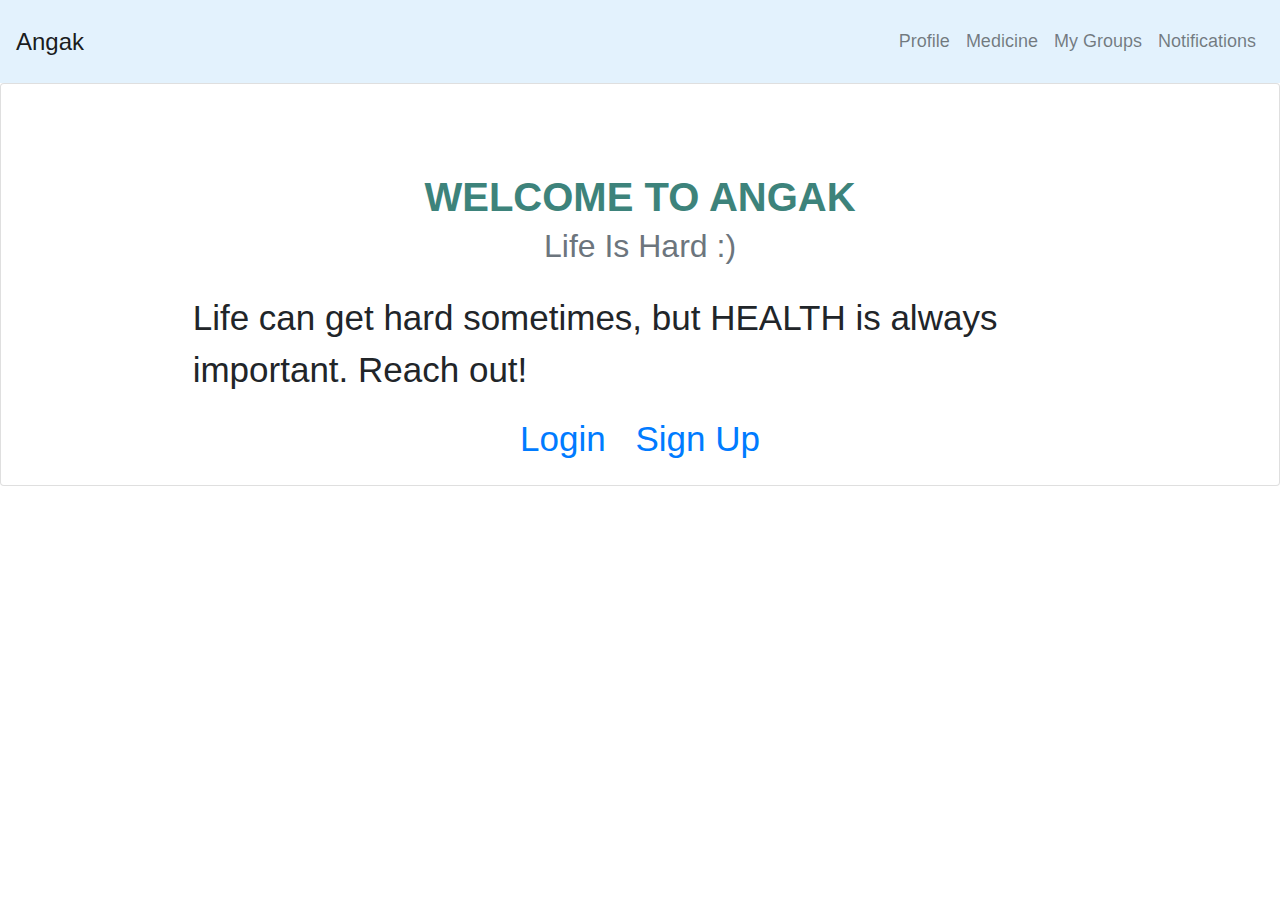
<file: index.html>
<!DOCTYPE html>
<html>
<head>
    <meta charset="UTF-8">
    <meta name="viewport" content="width=device-width, initial-scale=1">
    <link href="style.css" rel="stylesheet"/>
    <link rel="stylesheet" href="https://maxcdn.bootstrapcdn.com/bootstrap/4.5.2/css/bootstrap.min.css">
    <script src="https://ajax.googleapis.com/ajax/libs/jquery/3.5.1/jquery.min.js"></script>
    <script src="https://cdnjs.cloudflare.com/ajax/libs/popper.js/1.16.0/umd/popper.min.js"></script>
    <script src="https://maxcdn.bootstrapcdn.com/bootstrap/4.5.2/js/bootstrap.min.js"></script>
</head>

<style>
  .navbar-custom {
      background-color: #e3f2fd; /* Set the desired background color */
  }

  .navbar-custom {
        background-color: #e3f2fd;
        padding-top: 20px;
        padding-bottom: 20px;
    }

    .navbar-custom .navbar-brand {
        font-size: 24px;
        line-height: 1; /* Adjust line height */
    }

    .navbar-custom .nav-link {
        font-size: 18px;
        line-height: 1.5; /* Adjust line height */
    }

    .card-body {
        font-size: 35px;
        padding-left: 15%;
        padding-right: 15%;
        padding-top: 7%;
    }
    #linkSL {
        text-align: center;
        
    }
    .card-title {
        color: #3d837b;
        font-weight: bold;
        text-align: center;
    }
    .card-subtitle {
        text-align: center;
        padding-bottom: 2%;
    }
</style>


<body>
  <nav class="navbar navbar-expand-lg navbar-light navbar-custom">
    <a class="navbar-brand" href="index.html">Angak</a>
    <button class="navbar-toggler" type="button" data-toggle="collapse" data-target="#navbarNav">
        <span class="navbar-toggler-icon"></span>
    </button>
    <div class="collapse navbar-collapse" id="navbarNav">
        <ul class="navbar-nav ml-auto">
            <li class="nav-item">
                <a class="nav-link" href="profile.html">Profile</a>
            </li>
            <li class="nav-item">
                <a class="nav-link" href="medicine.html">Medicine</a>
            </li>
            <li class="nav-item">
                <a class="nav-link" href="MyGroup.html">My Groups</a>
            </li>
            <li class="nav-item">
                <a class="nav-link" href="#">Notifications</a>
            </li>
        </ul>
    </div>
  </nav>

  <div class="card" >
    <div class="card-body">
      <h1 class="card-title">WELCOME TO ANGAK</h1>
      <h2 class="card-subtitle mb-2 text-muted">Life Is Hard :)</h2>
      <p class="card-text">Life can get hard sometimes, but HEALTH is always important. Reach out!</p>
      <div id="linkSL">
        <a href="Login.html" class="card-link">Login</a>
        <a href="signup.html" class="card-link">Sign Up</a>
      </div>
      
    </div>
  </div>
  

</body>
</html>
</file>
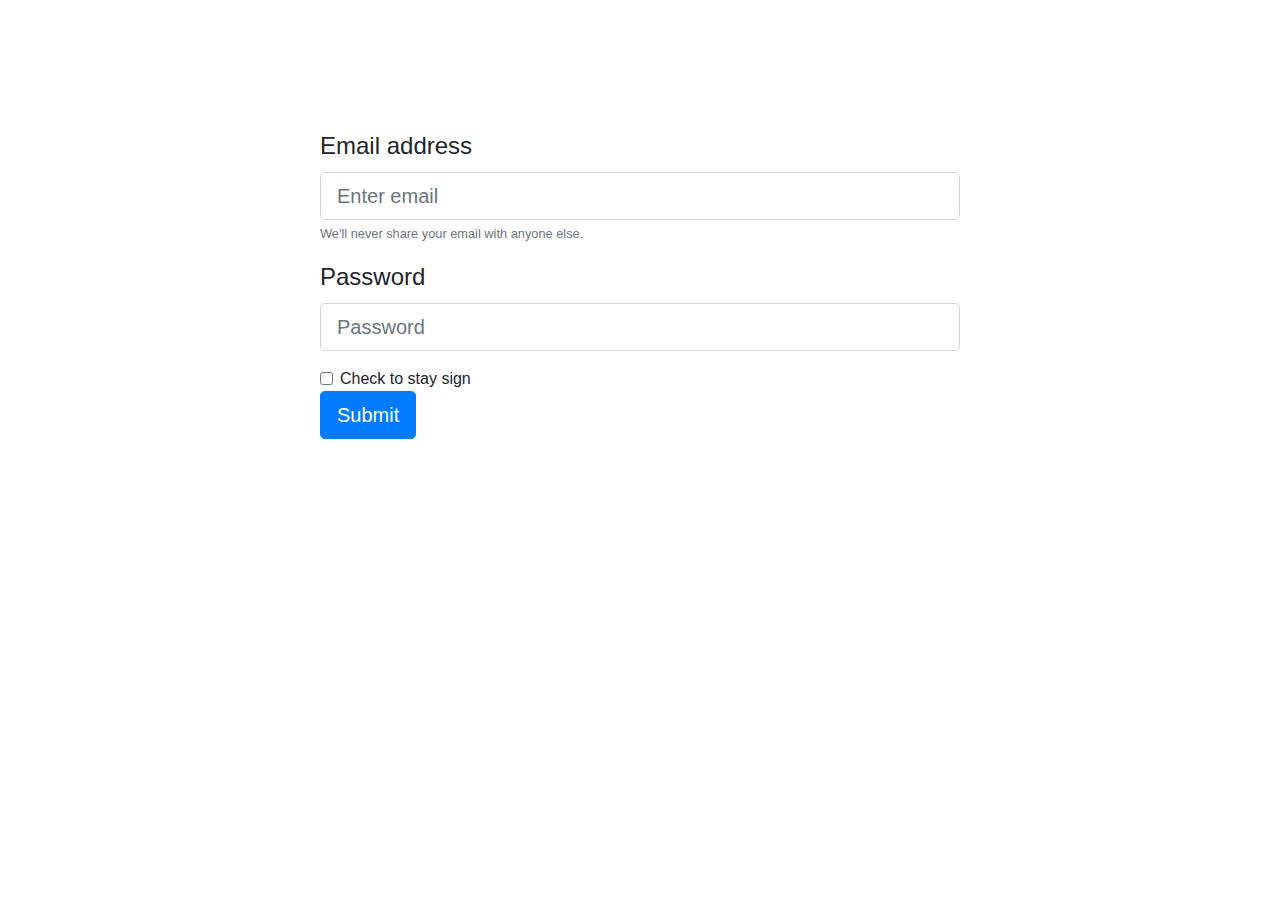
<file: Login.html>
<!DOCTYPE html>
<html>
<head>
  <meta charset="UTF-8">
  <meta name="viewport" content="width=device-width, initial-scale=1">
  <link rel="stylesheet" href="https://maxcdn.bootstrapcdn.com/bootstrap/4.5.2/css/bootstrap.min.css">
  <script src="https://ajax.googleapis.com/ajax/libs/jquery/3.5.1/jquery.min.js"></script>
  <script src="https://cdnjs.cloudflare.com/ajax/libs/popper.js/1.16.0/umd/popper.min.js"></script>
  <script src="https://maxcdn.bootstrapcdn.com/bootstrap/4.5.2/js/bootstrap.min.js"></script>
</head>

<style>
  body {
    padding-top: 10%;
    padding-left: 25%;
    padding-right: 25%;
    padding-bottom: 10%;
  }
  .lableName {
    font-size: 150%;
  }
</style>


<body>
  <form action="profile.html">
    <div class="form-group">
        <label class="lableName" for="exampleInputEmail1">Email address</label>
        <input type="email" class="form-control form-control-lg" id="exampleInputEmail1" aria-describedby="emailHelp" placeholder="Enter email">
        <small id="emailHelp" class="form-text text-muted">We'll never share your email with anyone else.</small>
    </div>
    <div class="form-group">
        <label class="lableName" for="exampleInputPassword1">Password</label>
        <input type="password" class="form-control form-control-lg" id="exampleInputPassword1" placeholder="Password">
    </div>
    <div class="form-check">
        <input type="checkbox" class="form-check-input" id="exampleCheck1">
        <label class="form-check-label" for="exampleCheck1">Check to stay sign</label>
    </div>
    <button type="submit" class="btn btn-primary btn-lg">Submit</button>
</form>


</body>
</html>
</file>
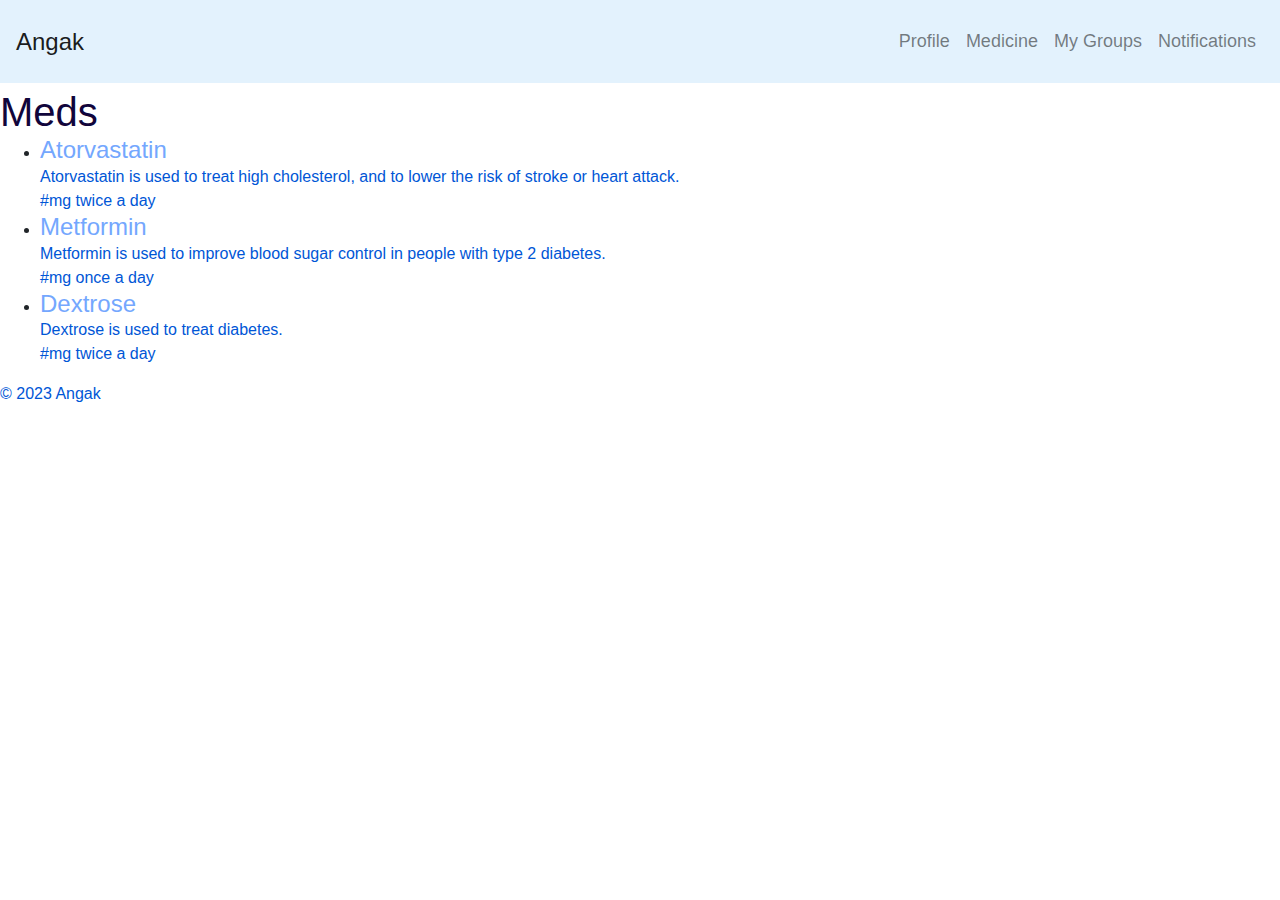
<file: medicine.html>
<!DOCTYPE html>
<html lang="en">
<head>
    <meta charset="UTF-8">
    <meta name="viewport" content="width=device-width, initial-scale=1.0">
    <title>Meds</title>
    <link rel="stylesheet" href="https://maxcdn.bootstrapcdn.com/bootstrap/4.5.2/css/bootstrap.min.css">
    <script src="https://ajax.googleapis.com/ajax/libs/jquery/3.5.1/jquery.min.js"></script>
    <script src="https://cdnjs.cloudflare.com/ajax/libs/popper.js/1.16.0/umd/popper.min.js"></script>
    <script src="https://maxcdn.bootstrapcdn.com/bootstrap/4.5.2/js/bootstrap.min.js"></script>
    <link rel="stylesheet" href="med.css" text="text/css">
</head>

<style>
  .navbar-custom {
      background-color: #e3f2fd; /* Set the desired background color */
  }
  .navbar-custom {
        background-color: #e3f2fd;
        padding-top: 20px;
        padding-bottom: 20px;
  }

  .navbar-custom .navbar-brand {
        font-size: 24px;
        line-height: 1; /* Adjust line height */
  }

  .navbar-custom .nav-link {
        font-size: 18px;
        line-height: 1.5; /* Adjust line height */
  }
  .centa {
        text-align: center;
  }
</style>

  
<body>
  <nav class="navbar navbar-expand-lg navbar-light navbar-custom">
    <a class="navbar-brand" href="index.html">Angak</a>
    <button class="navbar-toggler" type="button" data-toggle="collapse" data-target="#navbarNav">
        <span class="navbar-toggler-icon"></span>
    </button>
    <div class="collapse navbar-collapse" id="navbarNav">
        <ul class="navbar-nav ml-auto">
            <li class="nav-item">
                <a class="nav-link" href="profile.html">Profile</a>
            </li>
            <li class="nav-item">
                <a class="nav-link" href="#">Medicine</a>
            </li>
            <li class="nav-item">
                <a class="nav-link" href="#">My Groups</a>
            </li>
            <li class="nav-item">
                <a class="nav-link" href="#">Notifications</a>
            </li>
        </ul>
    </div>
  </nav>
  <div class=".centa">
    <header>
        <h1>Meds</h1>
        <nav>
            <ul>
                <li>
                  <h4>Atorvastatin</h4>
                  <p>Atorvastatin is used to treat high cholesterol, and to lower the risk of stroke or heart attack.</p>
                  <p>#mg twice a day</p>
                </li>
                <li>
                  <h4>Metformin</h4>
                  <p>Metformin is used to improve blood sugar control in people with type 2 diabetes.</p>
                  <p>#mg once a day</p>
                </li>
                <li>
                  <h4>Dextrose</h4>
                  <p>Dextrose is used to treat diabetes.</p>
                  <p>#mg twice a day</p>
                </li>
            </ul>
        </nav> 
    </header>
  </div>


    <footer>
        <p>&copy; 2023 Angak</p>
    </footer>
</body>
</html>
</file>
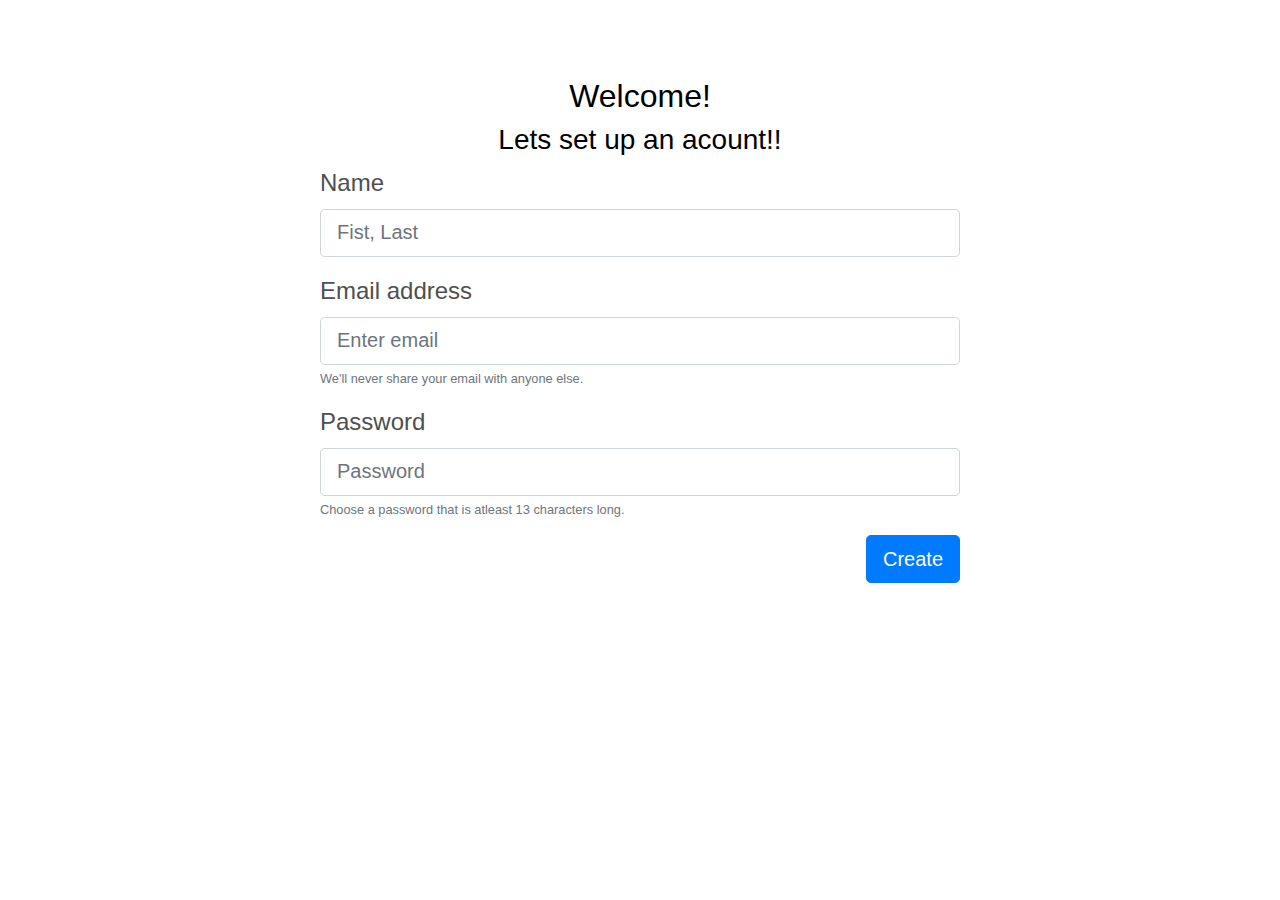
<file: signup.html>
<!DOCTYPE html>
<html>
<head>
  <meta charset="UTF-8">
  <meta name="viewport" content="width=device-width, initial-scale=1">
  <link rel="stylesheet" href="https://maxcdn.bootstrapcdn.com/bootstrap/4.5.2/css/bootstrap.min.css">
  <script src="https://ajax.googleapis.com/ajax/libs/jquery/3.5.1/jquery.min.js"></script>
  <script src="https://cdnjs.cloudflare.com/ajax/libs/popper.js/1.16.0/umd/popper.min.js"></script>
  <script src="https://maxcdn.bootstrapcdn.com/bootstrap/4.5.2/js/bootstrap.min.js"></script>
</head>

<style>
  #signupForm {
    /* padding-top: 5%; */
    padding-left: 25%;
    padding-right: 25%;
    padding-bottom: 10%;
  }
  .lableName {
    font-size: 150%;
    color: #4E4F50;
  }
  #signupStarter {
    padding-top: 6%;
    text-align: center;
    color: black;
  }
  .btn {
    float: right;
  }
</style>

<body>
  <div id="signupStarter">
    <h2>Welcome!</h2>
    <h3>Lets set up an acount!!</h3>
  </div>

  <div id="signupForm">
    <form action="profile.html">
      <div class="form-group">
        <label class="lableName" for="formGroupExampleInput">Name</label>
        <input type="text" class="form-control form-control-lg" id="formGroupExampleInput" placeholder="Fist, Last">
      </div>
      <div class="form-group">
          <label class="lableName" for="exampleInputEmail1">Email address</label>
          <input type="email" class="form-control form-control-lg" id="exampleInputEmail1" aria-describedby="emailHelp" placeholder="Enter email">
          <small id="emailHelp" class="form-text text-muted">We'll never share your email with anyone else.</small>
      </div>
      <div class="form-group">
          <label class="lableName" for="exampleInputPassword1">Password</label>
          <input type="password" class="form-control form-control-lg" id="exampleInputPassword1" placeholder="Password">
          <small id="emailHelp" class="form-text text-muted">Choose a password that is atleast 13 characters long.</small>
      </div>
      <button type="submit" class="btn btn-primary btn-lg">Create</button>
    </form>
  </div>
  
  


</body>
</html>
</file>
<file: style.css>
#infoForm {
  padding-left: 5%;
  padding-right: 10%;
}
</file>
<file: med.css>
html {
  height: 100%;
  width: 100%;
  font: Courier
}
body {
  font-family: 'Gill Sans', 'Gill Sans MT', Calibri, 'Trebuchet MS', sans-serif;
}
p, h1, h2, h3, h4 {
  margin: 0;
}

h4{
  color: #74a7fe;
}

p{
  color: #0056d6;
}
h1{
  margin-top: 5px;
  color: #11053b;
}

bottum{
  color:black
}
</file>
